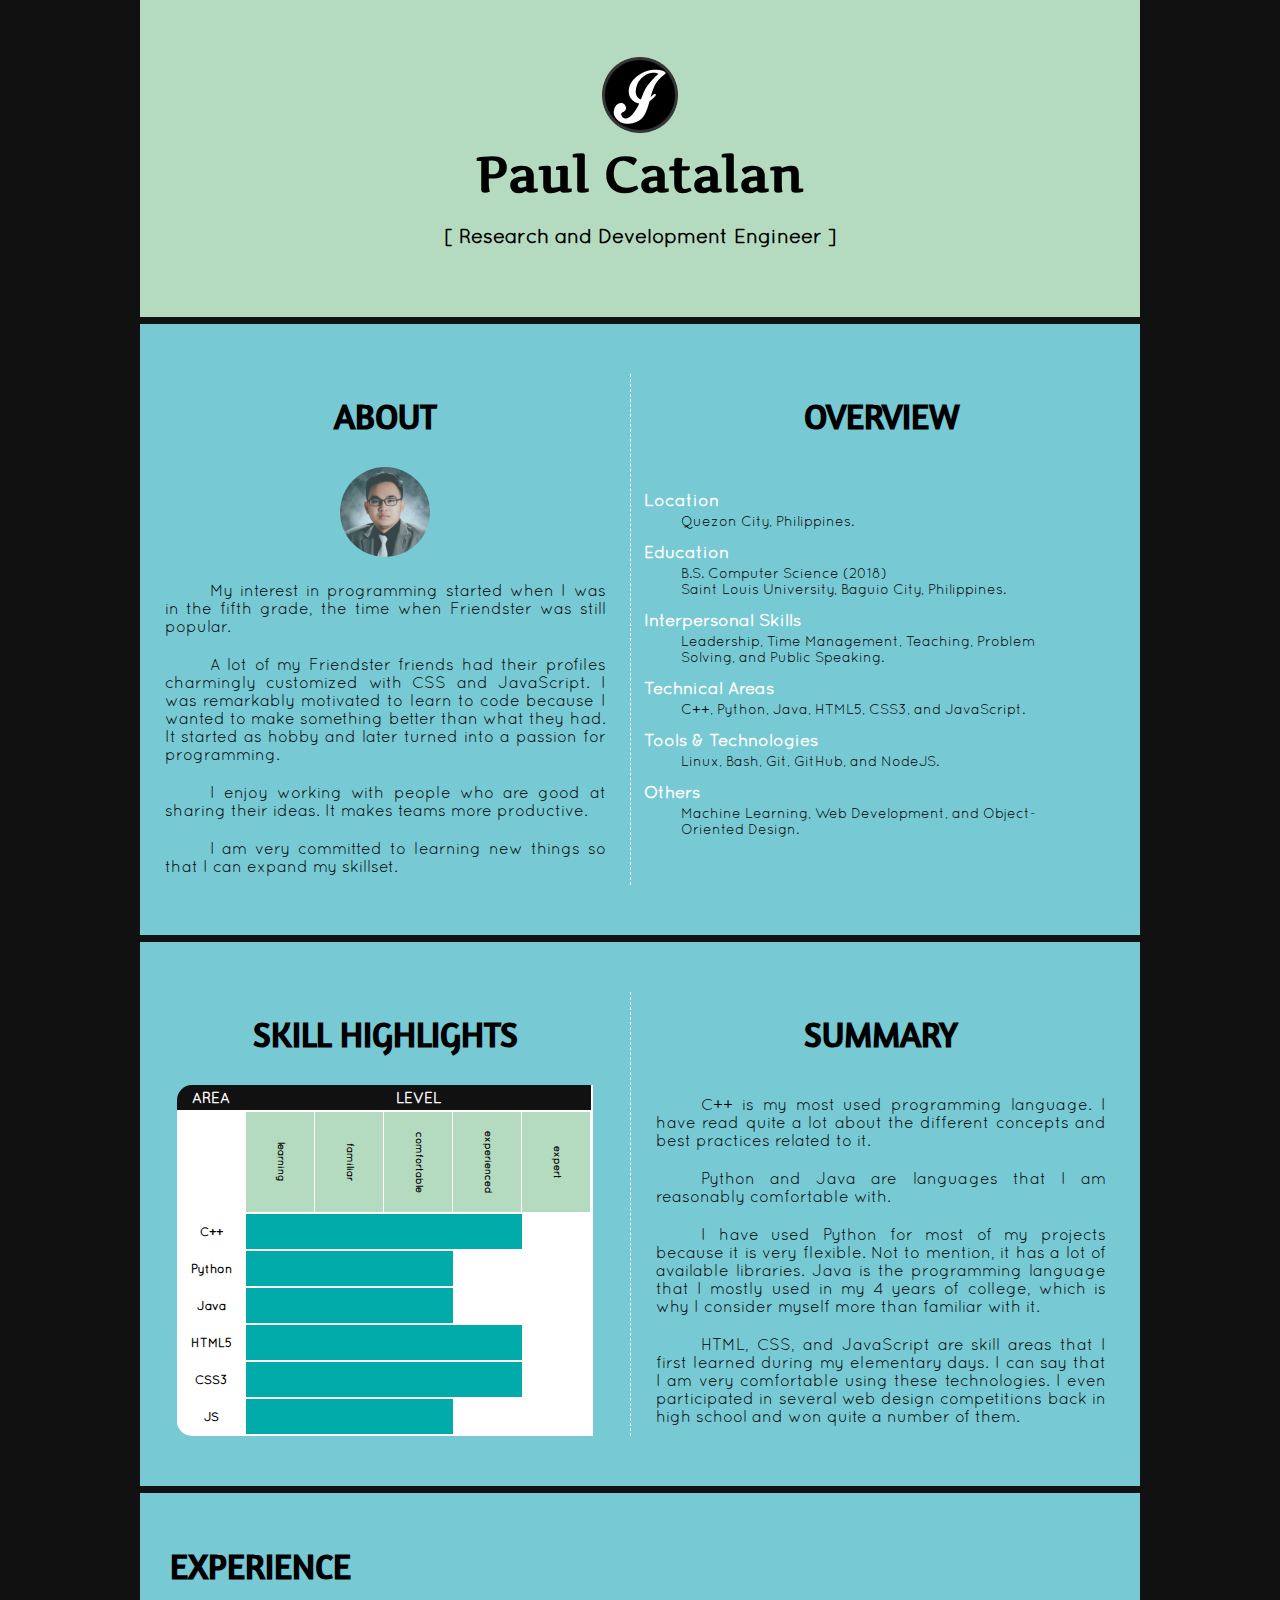
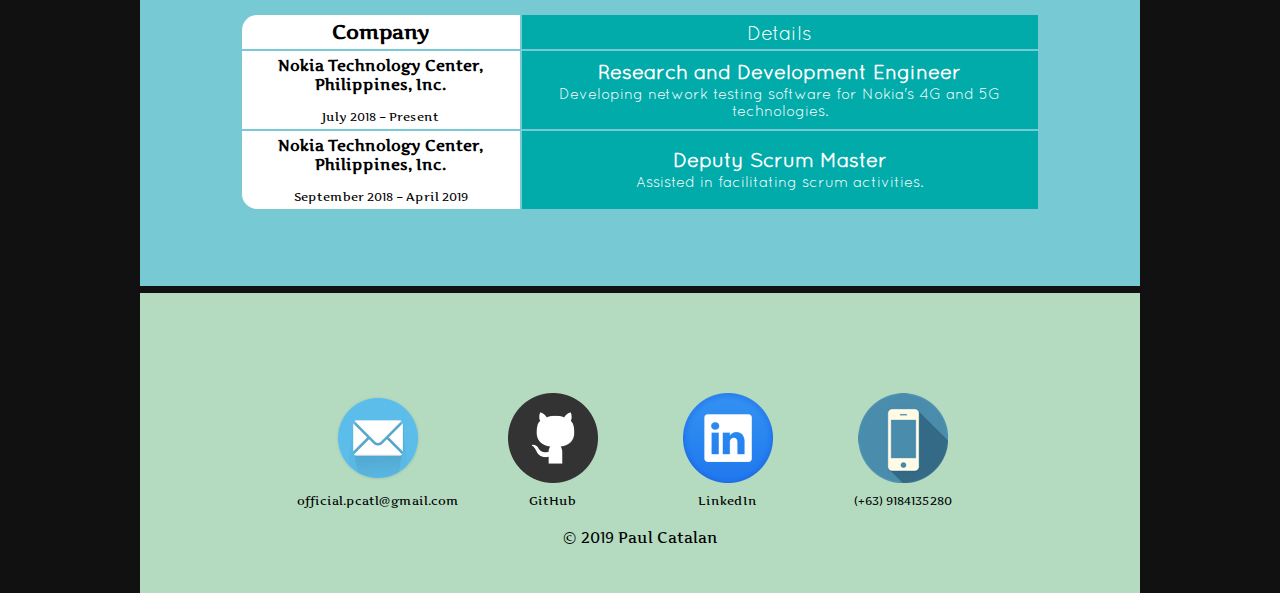
<file: index.html>
<!DOCTYPE html>
<html lang="en">

<head>
	<meta charset="utf-8">
	<title>Paul Catalan</title>
	<meta name="description" content="A minimalistic website containing my work experiences." />
	<meta name="author" content="Paul Catalan" />
	<meta name="keywords"
		content="Jimuel Catalan, Paul Catalan, Jimuel Catalan Profile, Paul Catalan Profile, Jimuel Catalan Portfolio, Paul Catalan Portfolio, Jimuel Catalan Website, Paul Catalan Website, Jimuel Catalan SLU, Jimuel Catalan MNHS" />
	<link rel="icon" type="image/png" href="images/favicon.ico" />
	<link rel="stylesheet" type="text/css" href="styles/style.css" />
</head>

<body>
	<div id="wrap">

		<div id="signature">
			<img src="images/icon.png" alt="icon" id="icon">
			<h1>Paul Catalan</h1>
			<h3>[ Research and Development Engineer ]</h3>
		</div>

		<!-- About -->
		<div class="section-double parallax">

			<div class="content">
				<h2>About</h2>
				<img src="images/picture.png" id="picture" alt="" />

				<p>My interest in programming started when I was in the fifth grade, the time when Friendster was still
					popular.</p>

				<p>A lot of my Friendster friends had their profiles charmingly customized with CSS and JavaScript. I
					was remarkably motivated to learn to code because I wanted to make something better than what they
					had. It started as hobby and later turned into a passion for programming.</p>

				<p>I enjoy working with people who are good at sharing their ideas. It makes teams more productive.</p>

				<p>I am very committed to learning new things so that I can expand my skillset.</p>
			</div>

			<div class="content">
				<h2>Overview</h2>

				<dl class="details">
					<dt>Location</dt>
					<dd>Quezon City, Philippines.</dd>
					<dt>Education</dt>
					<dd>B.S. Computer Science (2018)</dd>
					<dd>Saint Louis University, Baguio City, Philippines.</dd>
					<dt>Interpersonal Skills</dt>
					<dd>Leadership, Time Management, Teaching, Problem Solving, and Public Speaking.</dd>
					<dt>Technical Areas</dt>
					<dd>C++, Python, Java, HTML5, CSS3, and JavaScript.</dd>
					<dt>Tools & Technologies</dt>
					<dd>Linux, Bash, Git, GitHub, and NodeJS.</dd>
					<dt>Others</dt>
					<dd>Machine Learning, Web Development, and Object-Oriented Design.</dd>
				</dl>
			</div>

			<div class="clear"></div>
		</div>

		<!-- Skills -->
		<div class="section-double">

			<div class="content">
				<h2>Skill Highlights</h2>
				<table class="graph">
					<thead>
						<tr>
							<td class="heading">Area</td>
							<td colspan="5" class="heading">Level</td>
						</tr>
					</thead>
					<tbody>
						<tr class="labels">
							<td class="light"></td>
							<td class="bar"><span>learning</span></td>
							<td class="bar"><span>familiar</span></td>
							<td class="bar"><span>comfortable</span></td>
							<td class="bar"><span>experienced</span></td>
							<td class="bar"><span>expert</span></td>
						</tr>

						<tr>
							<td class="light">C++</td>
							<td class="bar"></td>
							<td class="bar"></td>
							<td class="bar"></td>
							<td class="bar"><span class="rating"></span></td>
							<td class="blank"></td>
						</tr>

						<tr>
							<td class="light">Python</td>
							<td class="bar"></td>
							<td class="bar"></td>
							<td class="bar"><span class="rating"></span></td>
							<td class="blank"></td>
							<td class="blank"></td>
						</tr>

						<tr>
							<td class="light">Java</td>
							<td class="bar"></td>
							<td class="bar"></td>
							<td class="bar"><span class="rating"></span></td>
							<td class="blank"></td>
							<td class="blank"></td>
						</tr>

						<tr>
							<td class="light">HTML5</td>
							<td class="bar"></td>
							<td class="bar"></td>
							<td class="bar"></td>
							<td class="bar"><span class="rating"></span></td>
							<td class="blank"></td>
						</tr>

						<tr>
							<td class="light">CSS3</td>
							<td class="bar"></td>
							<td class="bar"></td>
							<td class="bar"></td>
							<td class="bar"><span class="rating"></span></td>
							<td class="blank"></td>
						</tr>

						<tr>
							<td class="light">JS</td>
							<td class="bar"></td>
							<td class="bar"></td>
							<td class="bar"><span class="rating"></span></td>
							<td class="blank"></td>
							<td class="blank"></td>
						</tr>

					</tbody>
				</table>
			</div>

			<div class="content">
				<h2>Summary</h2>

				<p>C++ is my most used programming language. I have read quite a lot about the different concepts and
					best practices related to it. </p>

				<p>Python and Java are languages that I am reasonably comfortable with.</p>

				<p>I have used Python for most of my projects because it is very flexible. Not to mention, it has a lot
					of available libraries. Java is the programming language that I mostly used in my 4 years of
					college, which is why I consider myself more than familiar with it.</p>

				<p>HTML, CSS, and JavaScript are skill areas that I first learned during my elementary days. I can say
					that I am very comfortable using these technologies. I even participated in several web design
					competitions back in high school and won quite a number of them.</p>
			</div>

			<div class="clear"></div>
		</div>

		<!-- Experience -->
		<div class="section-single">
			<div class="content">
				<h2>Experience</h2>

				<table class="data-table job-table">
					<thead>
						<tr>
							<td class="light">Company</td>
							<td class="data">Details</td>
						</tr>
					</thead>
					<tbody>
						<tr>
							<td class="light"><span class="work-location">Nokia Technology Center, Philippines,
									Inc.</span> <br>
								<span class="work-duration">July 2018 – Present</span></td>
							<td class="data"><span class="job-title">Research and Development Engineer</span>
								<span class="job-detail">Developing network testing software for Nokia's 4G and 5G
									technologies.</span></td>
						</tr>
						<tr>
							<td class="light"><span class="work-location">Nokia Technology Center, Philippines,
									Inc.</span> <br>
								<span class="work-duration">September 2018 – April 2019</span></td>
							<td class="data"><span class="job-title">Deputy Scrum Master</span>
								<span class="job-detail">Assisted in facilitating scrum activities.</span></td>
						</tr>
					</tbody>
				</table>
			</div>
		</div>

		<footer>
			<div class="wrap">

				<div class="columns contact">

					<div class="column">
						<a href="mailto:official.pcatl@gmail.com">
							<img src="images/email.png" id="email" alt="" title="Email" class="pulse" />
						</a>
						<span class="oneliner  small">official.pcatl@gmail.com</span>
					</div>

					<div class="column">
						<a href="https://github.com/polcats" target="_blank">
							<img src="images/github.png" id="github" alt="" title="GitHub" class="pulse" /></a>
						<span class="oneliner small">GitHub</span>
					</div>

					<div class="column">
						<a href="https://www.linkedin.com/in/polcats" target="_blank">
							<img src="images/linkedin.png" id="linkedin" alt="" title="LinkedIn" class="pulse" /></a>
						<span class="oneliner small">LinkedIn</span>
					</div>

					<div class="column">
						<img src="images/mobile.png" id="phone" alt="" title="Mobile" class="pulse" />
						<span class="oneliner small">(+63) 9184135280</span>
					</div>
					<div class="clear"></div>

					<span class="oneliner author">&copy; 2019 Paul Catalan</span>

				</div>
			</div>
		</footer>
	</div>
</body>

</html>
</file>
<file: styles/style.css>
@font-face {
    font-family: Artifika;
    src: url(fonts/Artifika-Regular.ttf);
}

@font-face {
    font-family: Amaranth;
    src: url(fonts/Amaranth-Regular.otf);
}

@font-face {
    font-family: Quicksand;
    src: url(fonts/Quicksand-Regular.otf);
}

body {
    background: #111;
    font-family: "Artifika", "Helvetica", "Sans Serif", Calibri,
        "Microsoft Sans Serif";
    margin: 0;
}

/* selection color */
::selection {
    background: #fff;
}

/* wrapper element */
div#wrap {
    background-color: #fff;
    width: 100%;
    max-width: 1000px;
    margin: 0 auto; /*centers the element*/
    text-align: center;
}
/*end of wrapper*/

/*signature portion*/
div#signature {
    background-color: #b4dbc0;
    padding-top: 5%;
    padding-bottom: 5%;
    border-bottom: 7px solid #111;
}
div#signature h1 {
    font-size: 50px;
    margin: 0;
    color: #000;
}
div#signature h3 {
    font-size: 20px;
    font-family: Quicksand;
}
/*end of signature*/

/*section elements*/
div.section-double,
div.section-single {
    background: #77c9d4; /* other variants tested 7cdbd5 77c9d4 caebf2 62edd6*/
    padding: 5% 0 5% 0;
    border-bottom: 7px solid #111;
}

div.section-double .content {
    width: 50%;
    padding: 0;
    float: left;
    margin: 0;
}
div.section-double .content:first-child {
    border-right: 1px dashed #fff;
    width: 49%;
}

div.section-single h2,
div.section-single h5 {
    text-align: left;
    margin: 10px 0px 0px 30px;
}

div.content h2 {
    font-family: Amaranth;
    font-size: 35px;
    text-transform: uppercase;
}

div.content h3 {
    font-family: Quicksand;
    font-size: 25px;
    color: #fff;
    border-left: 15px solid #fff;
    padding-left: 25px;
    margin: 20px 0 10px 30px;
    text-align: left;
}

div.content p {
    font-family: Quicksand;
    max-width: 90%;
    margin: 0 auto;
    padding: 10px;
    text-align: justify;
    text-indent: 45px;
}

div.content span.emphasized {
    color: #fff;
    font-weight: bold;
}
div.content .details {
    font-family: Quicksand;
    width: 80%;
    margin: 0;
    padding: 10px;
    list-style: none;
    text-align: left;
}
div.content .details dt {
    color: #fff;
    font-weight: bold;
    font-size: 17px;
    margin: 10px 0px 0px 0px;
    padding: 3px;
}
div.content .details dd {
    font-size: 14px;
}
/*spacing for side-by-side divs*/
div.section-double .clear {
    clear: both;
}

#picture {
    border-radius: 50px;
    margin-bottom: 10px;
    opacity: 0.8;
    transition: all ease 0.5s;
}
#picture:hover {
    opacity: 1;
}
/*end of section elements*/

/*data tables*/
table thead tr:first-child td:first-child {
    border-top-left-radius: 15px;
}

table tbody tr:last-child td:first-child {
    border-bottom-left-radius: 15px;
}

table.graph {
    border-spacing: 0;
    width: 85%;
    margin: 0 auto;
    padding: 0;
    border-right: 2px solid #fff;
}

table.graph tr {
    padding: 0;
    margin: 0;
}

table.graph td {
    font-family: Quicksand;
    width: 16.67%;
    height: 25px;
    border-bottom: 2px solid #fff;
    padding: 0;
}
table.graph td span.rating {
    font-size: 10px;
}
table tr td.light {
    text-align: center;
    padding: 5px;
    background: #fff;
    font-weight: bold;
    font-size: 12px;
}

table tr td.bar {
    background: #01abaa;
}
table tr td.blank {
    background: #fff;
}
table tr td.data {
    background: #01abaa;
    font-family: Quicksand;
    color: #fff;
    text-align: center;
    padding: 5px;
    width: 70%;
}
table tr td.heading {
    background: #111;
    font-size: 15px;
    font-weight: bold;
    text-align: center;
    text-transform: uppercase;
    border-color: #fff;
    color: #fff;
}

table.graph tr.labels td.bar {
    background: #b4dbc0;
    border-right: 1px solid #fff;
    height: 100px;
    width: 60px !important;
}
table.graph tr.labels td.bar span {
    font-weight: bold;
    font-size: 10px;
    transform: rotate(90deg);
    display: block;
    /* height: 25px; */
    height: 16.67%;
}

table.data-table {
    margin: 25px auto;
    width: 80%;
}
table.data-table thead td {
    font-size: 20px;
}

table.data-table span {
    font-weight: bold;
    font-size: 11px;
}

table.job-table td.light {
    width: 35%;
}

table.job-table td.data {
    width: 65%;
}

table.job-table span {
    display: block;
    text-align: center;
}

table.job-table span.job-title {
    font-size: 20px;
}

table.job-table span.job-detail {
    padding: 2px;
    font-weight: normal;
    font-size: 15px;
}

table.job-table span.work-location {
    font-size: 15px;
}

table.job-table span.work-duration {
    font-weight: normal;
    font-size: 12px;
}

/*end of data tables*/

/*footer and its elements*/
footer {
    background: #b4dbc0;
    color: #000;
    font-size: 23px;
    height: 200px;
    text-align: center;
    padding-top: 100px;
    width: 100%;
}
footer div.wrap {
    font-family: Quicksand;
    text-align: center;
    width: 70%;
    margin: 0 auto;
}
footer span {
    font-family: Artifika;
}
footer span.oneliner {
    clear: both;
    display: block;
    padding: 5px;
}
footer span.oneliner.author {
    display: block;
    font-size: 15px;
    margin-top: 10px;
}
footer span.oneliner.subtitle {
    font-size: 14px;
}
footer span.oneliner.small {
    font-size: 12px;
}
footer div.columns.contact {
    width: 100%;
    text-align: center;
    margin: 0 auto;
}
footer div.columns div.column {
    float: left;
    width: 33%;
    text-align: center;
}
footer div.columns div.column {
    width: 25%;
}

footer div.columns div.clear {
    clear: both;
}
footer div.columns img {
    transition: all ease 1s;
    width: 90px;
    height: 90px;
}
/*end of footer*/

/* animation(s) */
img.pulse:hover {
    animation: pulse 1s infinite;
    animation-timing-function: linear;
}

@keyframes pulse {
    0% {
        transform: scale(1);
    }
    50% {
        transform: scale(1.1);
    }
    100% {
        transform: scale(1);
    }
}
</file>
